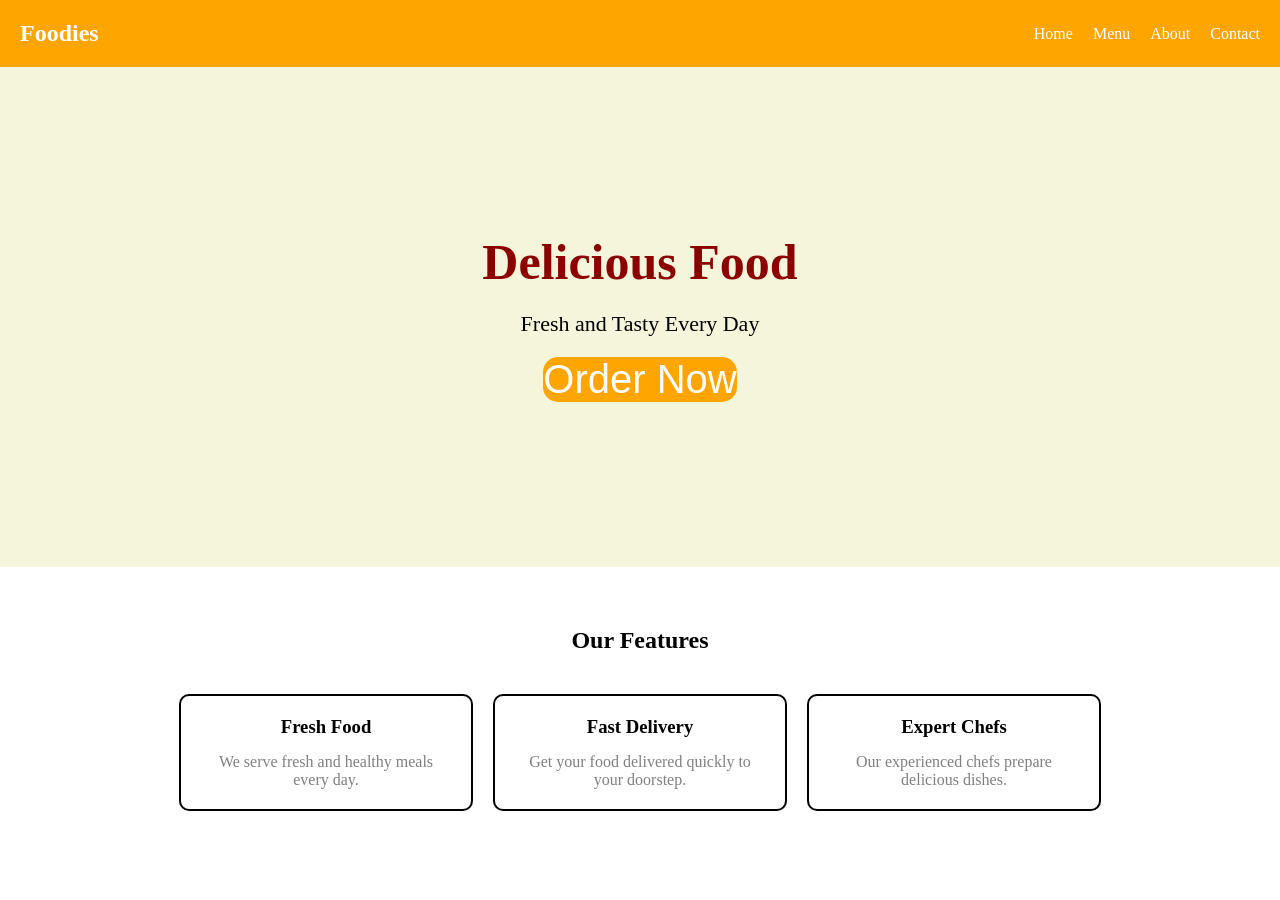
<file: websites/index.html>
<!DOCTYPE html>
<html lang="en">
<head>
    <meta charset="UTF-8">
    <meta name="viewport" content="width=device-width, initial-scale=1.0">
    <title>Restaurant Landing Page</title>
    <link rel="stylesheet" href="style.css">
</head>
<body>
    <nav class="foodies">
        <h1 class="logo">Foodies</h1>
     <div class="menu">
 <a src="#">Home</a>
    <a src="#">Menu</a>
    <a src="#">About</a>
    <a src="#">Contact</a>
    </div>  
    </nav>
    <main>
        <section class="hero">
            <h1>Delicious Food</h1>
            <p>Fresh and Tasty  Every Day</p>
            <button>Order Now</button>
        </section>
      <section class="features">
        <h2>Our Features</h2>
        <div class="feature-container">
        <div class="feature-card"><h3>Fresh Food</h3>
        <p>We serve fresh and healthy meals every day.</p></div>
       <div class="feature-card"><h3> Fast Delivery</h3>
        <p>Get your food delivered quickly to your doorstep.</p></div>
        <div class="feature-card"><h3> Expert Chefs</h3>
        <p>Our experienced chefs prepare delicious dishes.</p></div>
        </div>
        </section>
    </main>
</body>
</html>
</file>
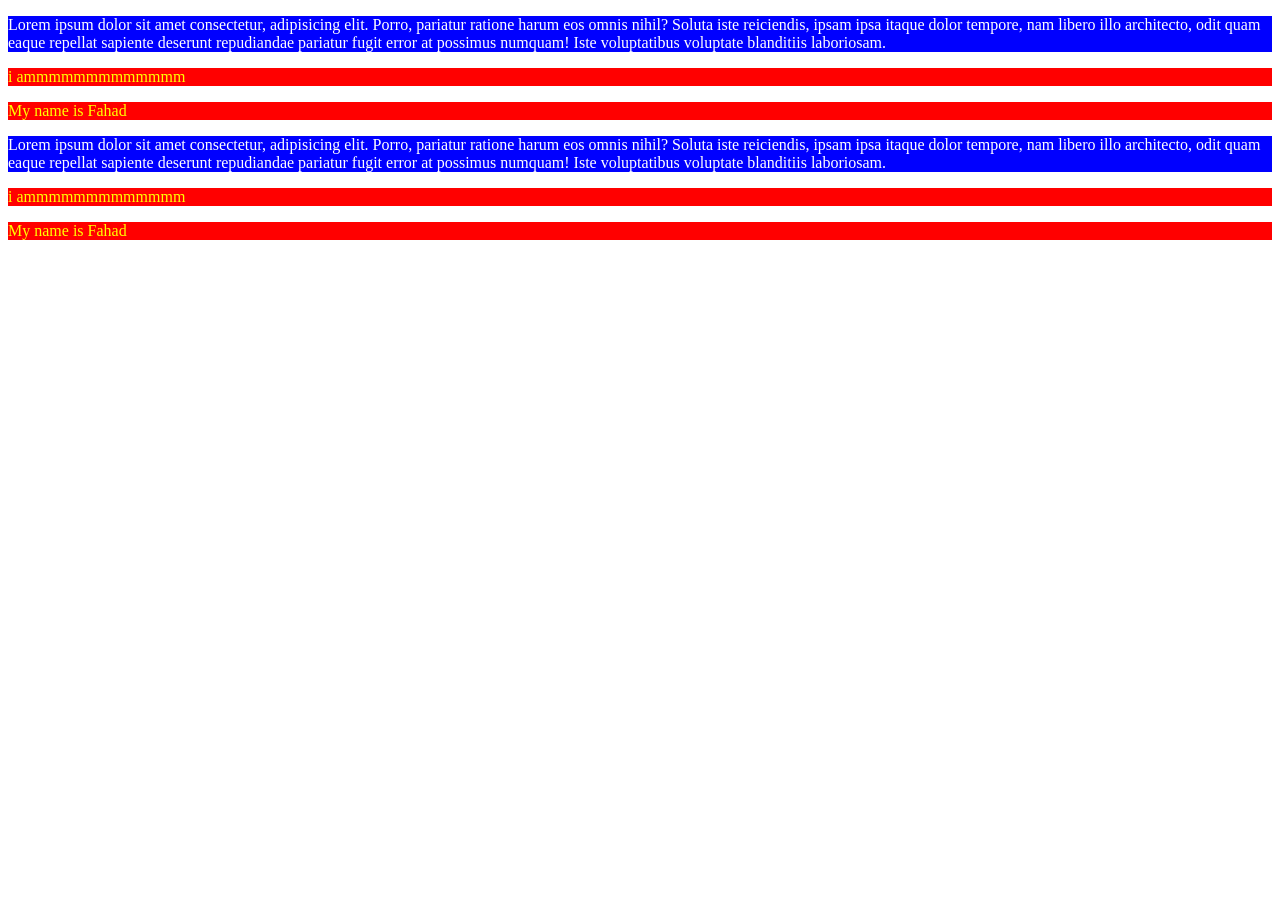
<file: indeex.html>
<!DOCTYPE html>
<html lang="en">
<head>
    <meta charset="UTF-8">
    <meta name="viewport" content="width=device-width, initial-scale=1.0">
    <title>Document</title>
</head>
<style>
p{
    background-color: red;
    color:yellow;
}
div p:first-child{
    background-color: blue;
    color:white;
}

</style>
<body>
    <div>
    <p>Lorem ipsum dolor sit amet consectetur, adipisicing elit. Porro, pariatur ratione harum eos omnis nihil? Soluta iste reiciendis, ipsam ipsa itaque dolor tempore, nam libero illo architecto, odit quam eaque repellat sapiente deserunt repudiandae pariatur fugit error at possimus numquam! Iste voluptatibus voluptate blanditiis laboriosam.</p>
    <p>i ammmmmmmmmmmmm</p>
    <p>My name is Fahad

    </p>
    </div>
    <div>
    <p>Lorem ipsum dolor sit amet consectetur, adipisicing elit. Porro, pariatur ratione harum eos omnis nihil? Soluta iste reiciendis, ipsam ipsa itaque dolor tempore, nam libero illo architecto, odit quam eaque repellat sapiente deserunt repudiandae pariatur fugit error at possimus numquam! Iste voluptatibus voluptate blanditiis laboriosam.</p>
    <p>i ammmmmmmmmmmmm</p>
    <p>My name is Fahad
        
    </p>
    </div>

</body>
</html>
</file>
<file: websites/style.css>
*{margin:0px;
padding:0px;}
.foodies{
    display: flex;
     justify-content:space-between;
    align-items: center;

    background-color: orange;
    padding: 20px;
}
.menu{
    display:flex;
gap:20px;
}
.menu a{color:white;}
.logo{color:white;}
.hero{
    display:flex;
    flex-direction:column;
    justify-content:center;
    align-items:center;
    height:500px;
    background-color:beige;
}
.hero h1{ font-size:50px;
color:darkred}
.hero p{
    font-size:22px;
    margin:20px 0;
}
.hero button{
    color:white;
    margin :1px 30;
    border:none;
    background-color:orange;
    cursor:pointer;
    border-radius:15px;
    font-size:40px;
}
.features{
    padding:60px  20px;
    text-align:center;
}
.feature-container{
    display: flex;
    justify-content:center;
    gap:20px;
    margin-top:40px;
}
.feature-card{
    background-color:white;
width:250px;
padding:20px;
border-radius:10px;
border:2px solid black;
}
.feature-card h3{
    margin-bottom:15px;
}
.feature-card p{
    color:grey
}
</file>
